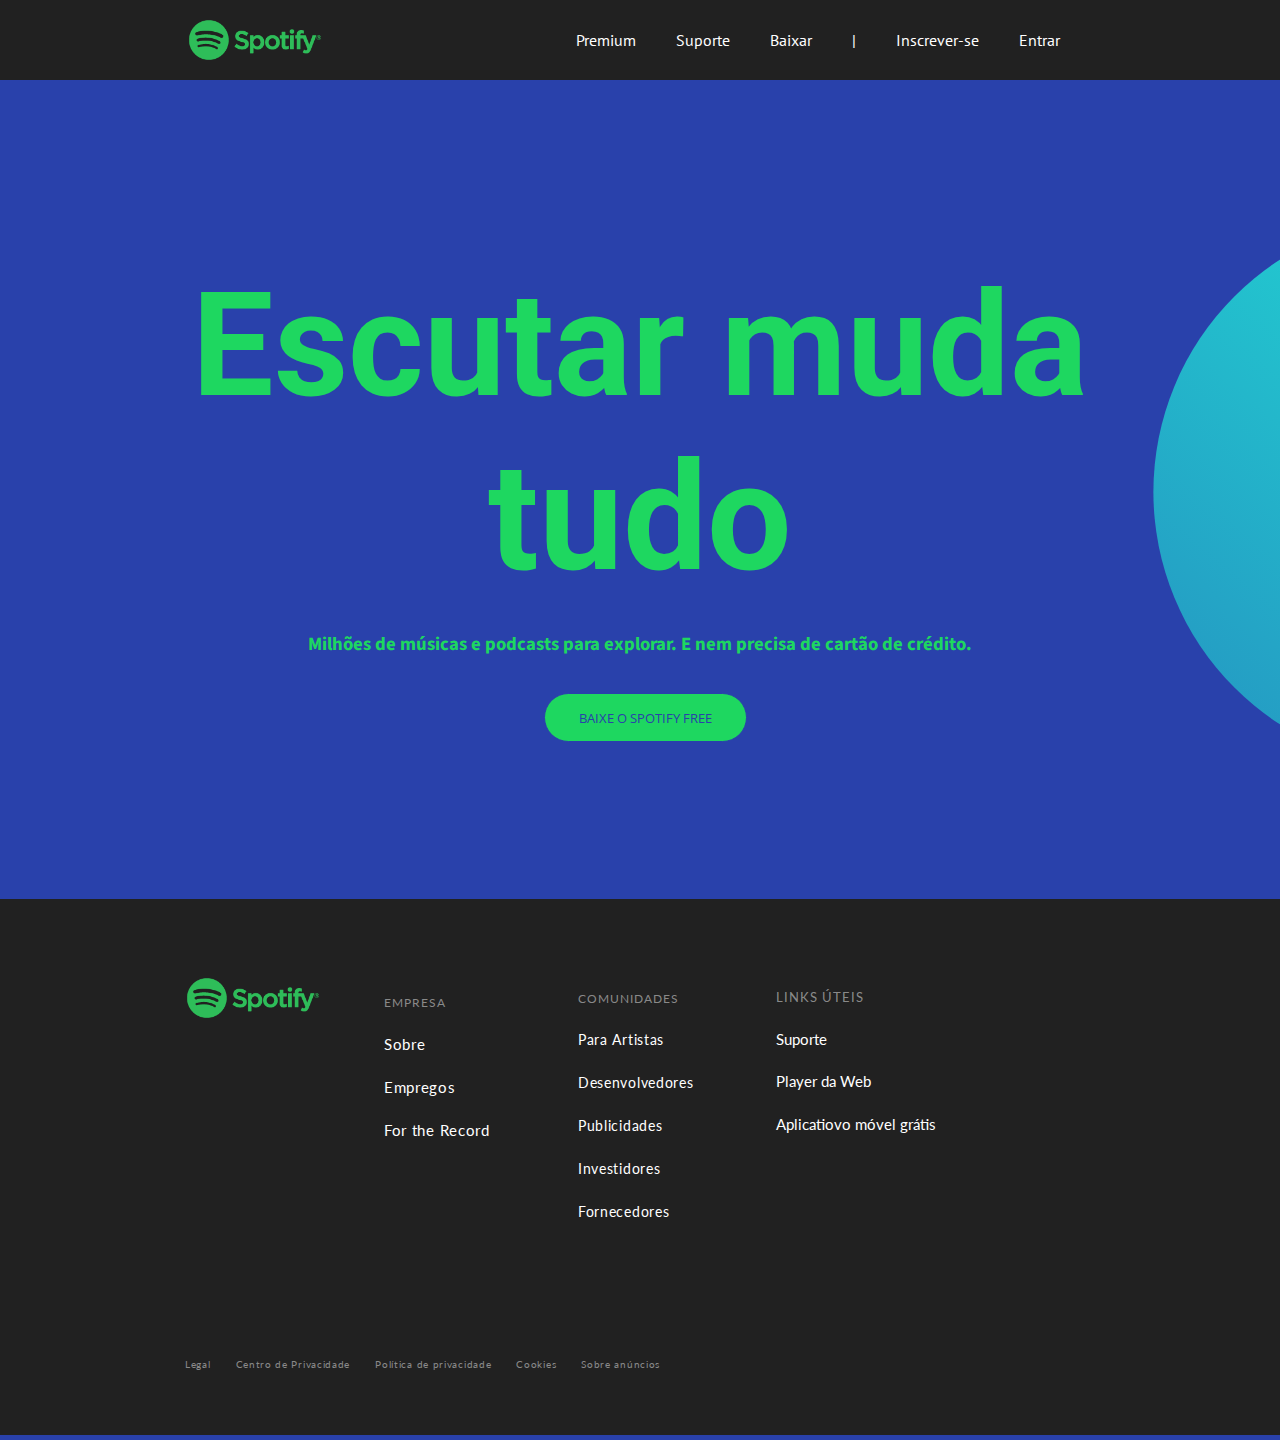
<file: index.html/index.html>
<!DOCTYPE html>
<html lang="en">
<head>
    <meta charset="UTF-8">
    <meta http-equiv="X-UA-Compatible" content="IE=edge">
    <meta name="viewport" content="width=device-width, initial-scale=1.0">
    <title>Spotify</title>
    <link href="css/style.css" rel="stylesheet">
</head>
<body>

    <header>
       <div class="cabecalho">
        <img class="logo" src="../index.html/css/img/logo-spotify-256.png">
        <ul>
           
            <a href="https://www.spotify.com/br/premium/?utm_source=app&utm_medium=desktop&utm_campaign=upgrade" target="_blank"><li>Premium</li></a>
            <a href="https://support.spotify.com/br/" target="_blank"><li>Suporte</li></a>
            <a href="https://www.spotify.com/br/download/windows/?_ga=2.223562843.1967115410.1654628518-1852898002.1651109000" target="_blank"><li>Baixar</li></a>
            <a href="#"><li>|</li></a>
            <a href="https://www.spotify.com/br/signup" target="_blank"><li>Inscrever-se</li></a>
            <a href="https://accounts.spotify.com/pt-BR/login/?continue=https%3A//open.spotify.com/__noul__%3Fl2l%3D1%26nd%3D1&_locale=pt-BR" target="_blank"><li>Entrar</li></a>
        </ul>
    </div>
    </header>
    
   <article>
    <div class="box1">
       
   <h1 class="centro-titulo">Escutar muda</h1>
   <h1 class="tudo"> tudo</h1>
    
   <h3 class="sub-texto">Milhões de músicas e podcasts para explorar. E nem precisa de cartão de crédito.</h3>

   <a href="https://www.spotify.com/br/download/windows/?_ga=2.223562843.1967115410.1654628518-1852898002.1651109000" target="_blank"><button class="button">BAIXE O SPOTIFY FREE</button></a>
    
  </div>
   
   <section class="circle">
       <div class="circle-page"></div>

   </section>
    
   </article>
   
   <footer>
       <article>
       <img class="logo" src="../index.html/css/img/logo-spotify-256.png">
       
    <div class="bloco1">
        <ul>
            <li class="empresa">EMPRESA</li>
            <a href="https://www.spotify.com/br/about-us/contact/" target="_blank"><li>Sobre</li></a>
            <a href="https://www.lifeatspotify.com/"target="_blank"><li>Empregos</li></a>
            <a href="https://newsroom.spotify.com/"target="_blank"><li>For the Record</li></a>
        </ul>
    </div>
     

    <div class="bloco2">
        <ul class="coluna2">
           <a href="#" target="_blank"><li class="Comunidades">COMUNIDADES</li></a>
           <a href="#" target="_blank"><li>Para Artistas</li></a>
           <a href="#" target="_blank"><li>Desenvolvedores</li></a>
           <a href="#" target="_blank"><li>Publicidades</li></a>
           <a href="#" target="_blank"><li>Investidores</li></a>
           <a href="#" target="_blank"><li>Fornecedores</li></a>
        </ul>
    </div>

    <div class="bloco3">
        <ul class="coluna3">
           <li class="links">LINKS ÚTEIS</li></a>
           <a href="https://support.spotify.com/br/" target="_blank"><li>Suporte</li></a>
           <a href="https://open.spotify.com/" target="_blank"><li>Player da Web</li></a>
           <a href="https://www.spotify.com/br/free/" target="_blank"><li>Aplicatiovo móvel grátis</li></a>
        </ul>
    </div>

    <div class="s-m">
        <a href="#" target="_blank"><i class="fab fa-twitter"></i></a>

    </div>

    <div class="footer">
        <ul>
            <li>Legal</li>
            <li>Centro de Privacidade</li>
            <li>Política de privacidade</li>
            <li>Cookies</li>
            <li>Sobre anúncios</li>
        </ul>
    </div>

   </footer>
    
</article>

</body>
</html>
</file>
<file: index.html/css/style.css>
@import url('https://fonts.googleapis.com/css2?family=Source+Sans+Pro:ital@1&display=swap');
@import url('https://fonts.googleapis.com/css2?family=Roboto:wght@900&display=swap');
@import url('https://fonts.googleapis.com/css2?family=Source+Sans+Pro:wght@300&display=swap');
@import url('https://fonts.googleapis.com/css2?family=Open+Sans:wght@700&display=swap');
@import url('https://fonts.googleapis.com/css2?family=Lato:wght@700&display=swap');
@import url('https://fonts.googleapis.com/css2?family=PT+Sans&display=swap');
*{
    margin: 0;
    padding: 0;
    box-sizing: border-box;
}

body{
    color:white;
    background-color: #2941ab;
    width: 100vw;
    height: 90rem;
    scrollbar-width: none;
    overflow-x: hidden;
    
}

header div.cabecalho{
    display: flex;
    width: 100vw;
    height: 80px;
    background-color: rgb(33,33,33);
    justify-content: space-between;
    align-items: center;
}

 div.cabecalho img.logo{
    width: 150px;
    margin-left: 180px;
}

 div.cabecalho ul {
    display: flex;
    text-align:center;
    list-style: none;
    
    font-family: 'PT Sans';
    margin-right: 180px;

}
header div.cabecalho ul :hover{
    color: #1ed760;
}

    

div.cabecalho li {
    margin-right: 20px;
    color: white;
    margin-right:40px;
}

a{
    text-decoration: none;
}


article div.box1 h1{
    text-align: center;
    font-size:110px;
    color: #1ed760; 
    
}
 
 article div.box1 h1.centro-titulo{
    text-align: center;
    margin-top: 180px;
    font-size:145px;
    font-family: 'Roboto';
 }
 article div.box1 h1.tudo{
     font-size: 150px;
     font-family: "Roboto";
 }

 article div.box1 h3.sub-texto{
    text-align: center;
    margin-top: 25px;
    color: #1ed760;
    font-family: 'Source Sans Pro', sans-serif;
}

 
 article div.box1 button.button{
   padding-left: 100px;
   margin-top: 36px;
    text-align: center;
    padding: 15px 34px 14px;
    margin-left: 42.5%;
    border-radius: 30px;
    font-family: 'Open Sans', sans-serif;
    background-color: #1ed760;
    color:#2941ab;
    border: 1px solid;
    cursor: pointer;
}

section.circle .circle-page{
    position: absolute;
    height: 100%;
    width: 100%;
    background: linear-gradient(40deg, #2941ab, #21e0d6 );
    clip-path: circle(25% at right 50%);
    z-index: -1;
    margin-top: -700px;
    margin-left: 150px;


}

footer article{
    height: 536px;
    background-color: rgb(33,33,33);
    margin-top: 157px;
}
footer article img{
    width: 150px;
    margin-top: 24px;
    margin-left: 178px;
    
}
footer article div.bloco1 ul {
    list-style: none;
    margin-top: -107px;
    margin-left: 384px;
    font-size: 15px;
    letter-spacing: 0.7px;
}
footer article div.bloco1 ul :hover{
    color: #1ed760;

}

footer article div.bloco1 ul li {
    margin-top: 25px;
    font-family: 'Lato', sans-serif;
    color: white;
}




footer article div.bloco1 ul li.empresa{
    color: rgba(192, 192, 192, 0.666);
    font-size: 12px;
    letter-spacing: 1px;
    font-family: 'Lato', sans-serif;
}

footer article div.bloco2 ul{
    list-style: none;
    margin-top: -174px;
    margin-left: 578px;
    font-size: 15px;
    letter-spacing: 0.7px;
    
}
footer article div.bloco2 ul.coluna2 :hover{
    color: #1ed760;
    width: auto;
}
footer article div.bloco2 ul.coluna2 li{
    margin-top: 26px;
    color: white;
    font-size: 14px;
    font-family: 'Lato', sans-serif;
    
}
footer article div.bloco2 ul.coluna2 li.Comunidades{
    color: rgba(192, 192, 192, 0.666);
    font-size: 11.7px;
    letter-spacing: 1px;

}

footer article div.bloco3 ul.coluna3{
    list-style:none;
    margin-top: -256px;
    margin-left: 776px;
    font-size: 14px;
}

footer article div.bloco3 ul.coluna3 :hover{
    color: #1ed760;
    width: auto;
}
footer article div.bloco3 ul.coluna3 li{
    margin-top: 24.8px;
    font-size: 15px;
    font-family: 'Lato', sans-serif;
    color: white;
}
footer article div.bloco3 ul.coluna3 li.links{
    color: rgba(192, 192, 192, 0.666);
    letter-spacing: 1px;
    font-size: 13px;
}

footer article div.social_medias i{
    color: white;
}

footer article div.footer ul{
    font-family: 'Lato', sans-serif;;
    list-style: none;
    display: flex;
    margin-top: 225px;
    margin-left: 185px;
    color: rgba(192, 192, 192, 0.666);
    
}
footer article div.footer ul li{
    margin-right: 25px;
    font-size: 10px;
    letter-spacing: 0.7px;
    
}
</file>
